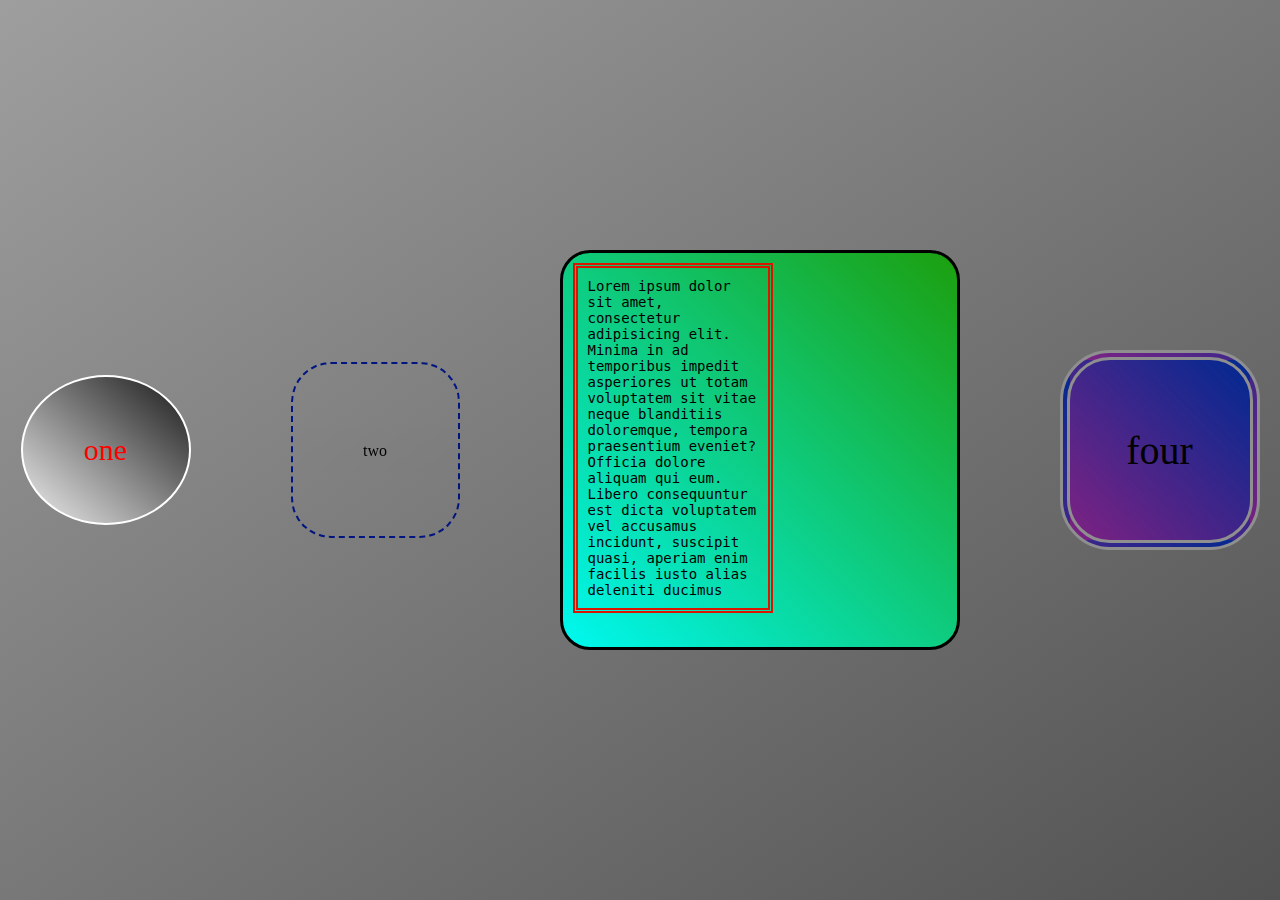
<file: ПраЕкти/019/index.html>
<!DOCTYPE html>
<html lang="eng">

<head>
    <meta charset="UTF-8" />
    <link rel="stylesheet" />
    <title>Document</title>

<body>
    <div class="container">
        <div class="one">
            <p class="adin">one</p>
        </div>
        <div class="two">
            <p class="dva">two</p>
        </div>
        <div class="three">
            <div class="tri">
                Lorem ipsum dolor sit amet, consectetur adipisicing elit. Minima in ad temporibus impedit asperiores ut
                totam voluptatem sit vitae neque blanditiis doloremque, tempora praesentium eveniet? Officia dolore
                aliquam qui eum.
                Libero consequuntur est dicta voluptatem vel accusamus incidunt, suscipit quasi, aperiam enim facilis
                iusto alias deleniti ducimus
            </div>
        </div>
        <div class="four">
            <p class="chot">four</p>
        </div>
    </div>

</body>
<style>
    * {
        margin: 0;
        padding: 0;
        box-sizing: border-box;
    }

    .container {
        height: 100vh;
        display: flex;
        justify-content: center;
        align-items: center;
        background-image: linear-gradient(to bottom right, #9e9e9e, rgb(82, 82, 82));
        flex-wrap: wrap;
        gap: 100px;

    }

    .one {
        width: 170px;
        height: 150px;
        background-image: linear-gradient(to top right, #f0f0f0, #171717);
        border-radius: 50%;
        border: 2px solid rgb(255, 255, 255);
        display: flex;
        justify-content: center;
        align-items: center;
    }

    .two {
        width: 169px;
        height: 176px;
        background-image: url("https://content.rozetka.com.ua/goods/images/big/342447633.jpg");
        background-size: contain;
        background-position: center;
        border: 2px dashed rgb(0, 21, 128);
        border-radius: 40px;
        display: flex;
        justify-content: center;
        align-items: center;
    }

    .three {
        width: 400px;
        height: 400px;
        background-image: linear-gradient(to bottom left, #1c9f0e, #00f8f0);
        border: 3px solid black;
        border-radius: 30px;

    }

    .four {
        width: 200px;
        height: 200px;
        background-image: linear-gradient(to bottom left, #002991, #88008fac);
        border: 10px double rgb(143, 143, 143);
        border-radius: 50px;
        display: flex;
        justify-content: center;
        align-items: center;
    }

    .adin {
        font-size: 30px;
        color: #ff0000;
        font-family: fantasy;

    }

    .dva {
        font-family: cursive;
        backdrop-filter: blur(1px);
        line-height: 41px;
        width: 163px;
        display: flex;
        justify-content: center;
    }

    .tri {
        font-size: 14px;
        font-family: monospace;
        width: 200px;
        min-width: 100px;
        max-width: 300px;
        padding: 10px 10px;
        margin: 10px;
        border: 5px double rgb(219, 22, 0);
        box-sizing: border-box;

    }

    .chot {
        font-size: 40px;

    }
</style>

</html>
</file>
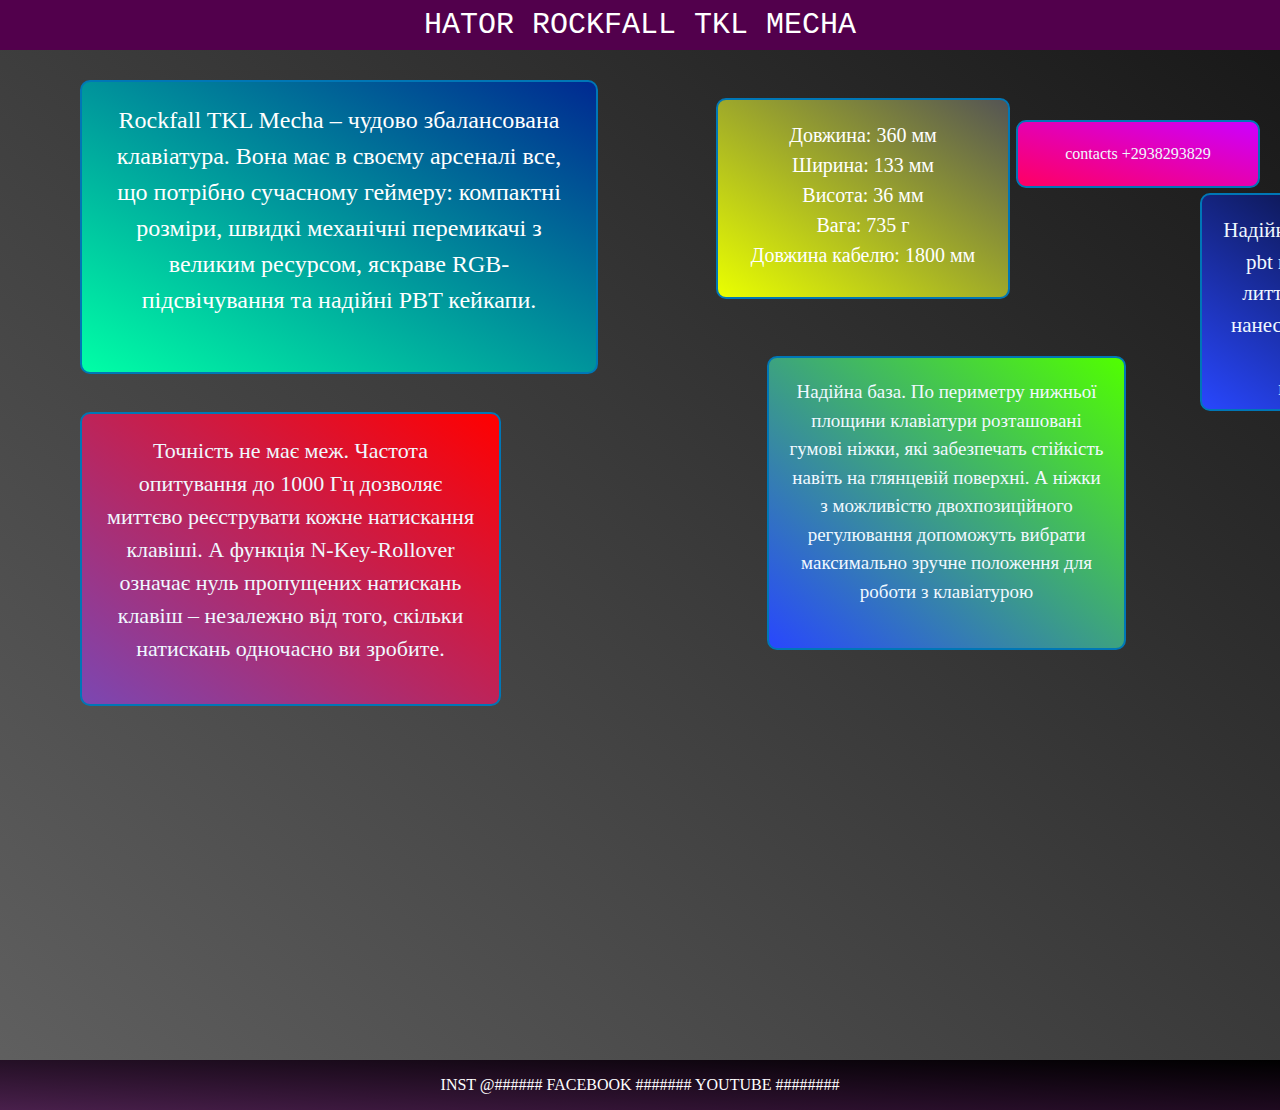
<file: ПраЕкти/020/index.html>
<!DOCTYPE html>
<html lang="eng">

<head>
    <meta charset="UTF-8" />
    <link rel="stylesheet" />
    <title>Document</title>
</head>

<body>
    <header class="header">HATOR ROCKFALL TKL MECHA</header>
    <main>
        <section class="container">
            <div class="box static">
                Rockfall TKL Mecha – чудово збалансована клавіатура. Вона має в своєму арсеналі все, що потрібно
                сучасному геймеру: компактні розміри, швидкі механічні перемикачі з великим ресурсом, яскраве
                RGB-підсвічування та надійні PBT кейкапи.</div>
            <div class="box relative">
                Довжина: 360 мм <br>
                Ширина: 133 мм <br>
                Висота: 36 мм<br>
                Вага: 735 г<br>
                Довжина кабелю: 1800 мм<br>
            </div>
            <div class="box absolute">
                contacts +2938293829
            </div>
            <div class="box sticky">
                Точність не має меж. Частота опитування до 1000 Гц дозволяє миттєво реєструвати кожне натискання
                клавіші. А функція N-Key-Rollover означає нуль пропущених натискань клавіш – незалежно від того, скільки
                натискань одночасно ви зробите.
            </div>
            <div class="box infa">
                Надійна база.
                По периметру нижньої площини клавіатури розташовані гумові ніжки, які забезпечать стійкість навіть на
                глянцевій поверхні. А ніжки з можливістю двохпозиційного регулювання допоможуть вибрати максимально
                зручне положення для роботи з клавіатурою
            </div>
            <div class="box infadva">Надійні та приємні на дотик pbt кейкапи подвійного лиття мають бездоганне нанесення
                всіх символів зі стовідсотковим підсвічуванням.
            </div>
        </section>
    </main>
    <footer class="niz">
        INST @###### FACEBOOK ####### YOUTUBE ########
    </footer>
</body>
<style>
    body {
        margin: 0;
        line-height: 1.5;
        background: #f0f8ff;
        background-image: linear-gradient(to bottom left, #171717, #616161);
    }

    .header {
        position: fixed;
        top: 0;
        left: 0;
        width: 100%;
        height: 50px;
        background-color: #52004c;
        color: white;
        font-family: monospace;
        display: flex;
        align-items: center;
        justify-content: center;
        z-index: 1000;
        opacity: 1;
        font-size: 30px;
    }

    .niz {
        height: 50px;
        background-image: linear-gradient(to bottom left, #000000, #3d0041ac);
        color: white;
        display: flex;
        align-items: center;
        justify-content: center;
        margin-top: 20px;
    }


    .container {
        margin: 80px;
        max-width: 400px;
        display: grid;
        grid-template-columns: repeat(2, 1fr);
        gap: 20px;
        height: 100vh;
    }

    .box {
        padding: 20px;
        background-color: #61dafb;
        border: 2px solid #0077b6;
        border-radius: 10px;
        text-align: center;
        color: #333;
    }

    .static {
        height: 250px;
        position: static;
        width: 474px;
        background-image: linear-gradient(to bottom left, #002991, #00ffa6);
        color: white;
        font-size: 24px;
    }

    .relative {
        position: relative;
        top: 18px;
        left: 98px;
        width: 250px;
        height: 157px;
        background-image: linear-gradient(to bottom left, #545454, #eaff00);
        color: white;
        font-size: 20px;

    }

    .absolute {
        position: absolute;
        top: 120px;
        width: 200px;
        right: 20px;
        background-image: linear-gradient(to bottom left, #cc00ff, #ff0062);
        color: aliceblue;

    }

    .sticky {
        position: sticky;
        background-image: linear-gradient(to bottom left, #ff0000, #88008fac);
        color: aliceblue;
        height: 250px;
        width: 377px;
        font-size: 22px;
    }

    .footer {
        display: flex;
    }

    .infa {
        position: relative;
        background-image: linear-gradient(to bottom left, #51ff00, #0d00ffac);
        color: aliceblue;
        height: 250px;
        width: 315px;
        left: 149px;
        bottom: 56px;
        font-size: 19px;
    }

    .infadva {
        position: relative;
        background-image: linear-gradient(to bottom left, #000000, #0d00ffac);
        color: aliceblue;
        height: 174px;
        width: 256px;
        left: 1120px;
        bottom: 551px;
        font-size: 21px;
    }
</style>

</html>
</file>
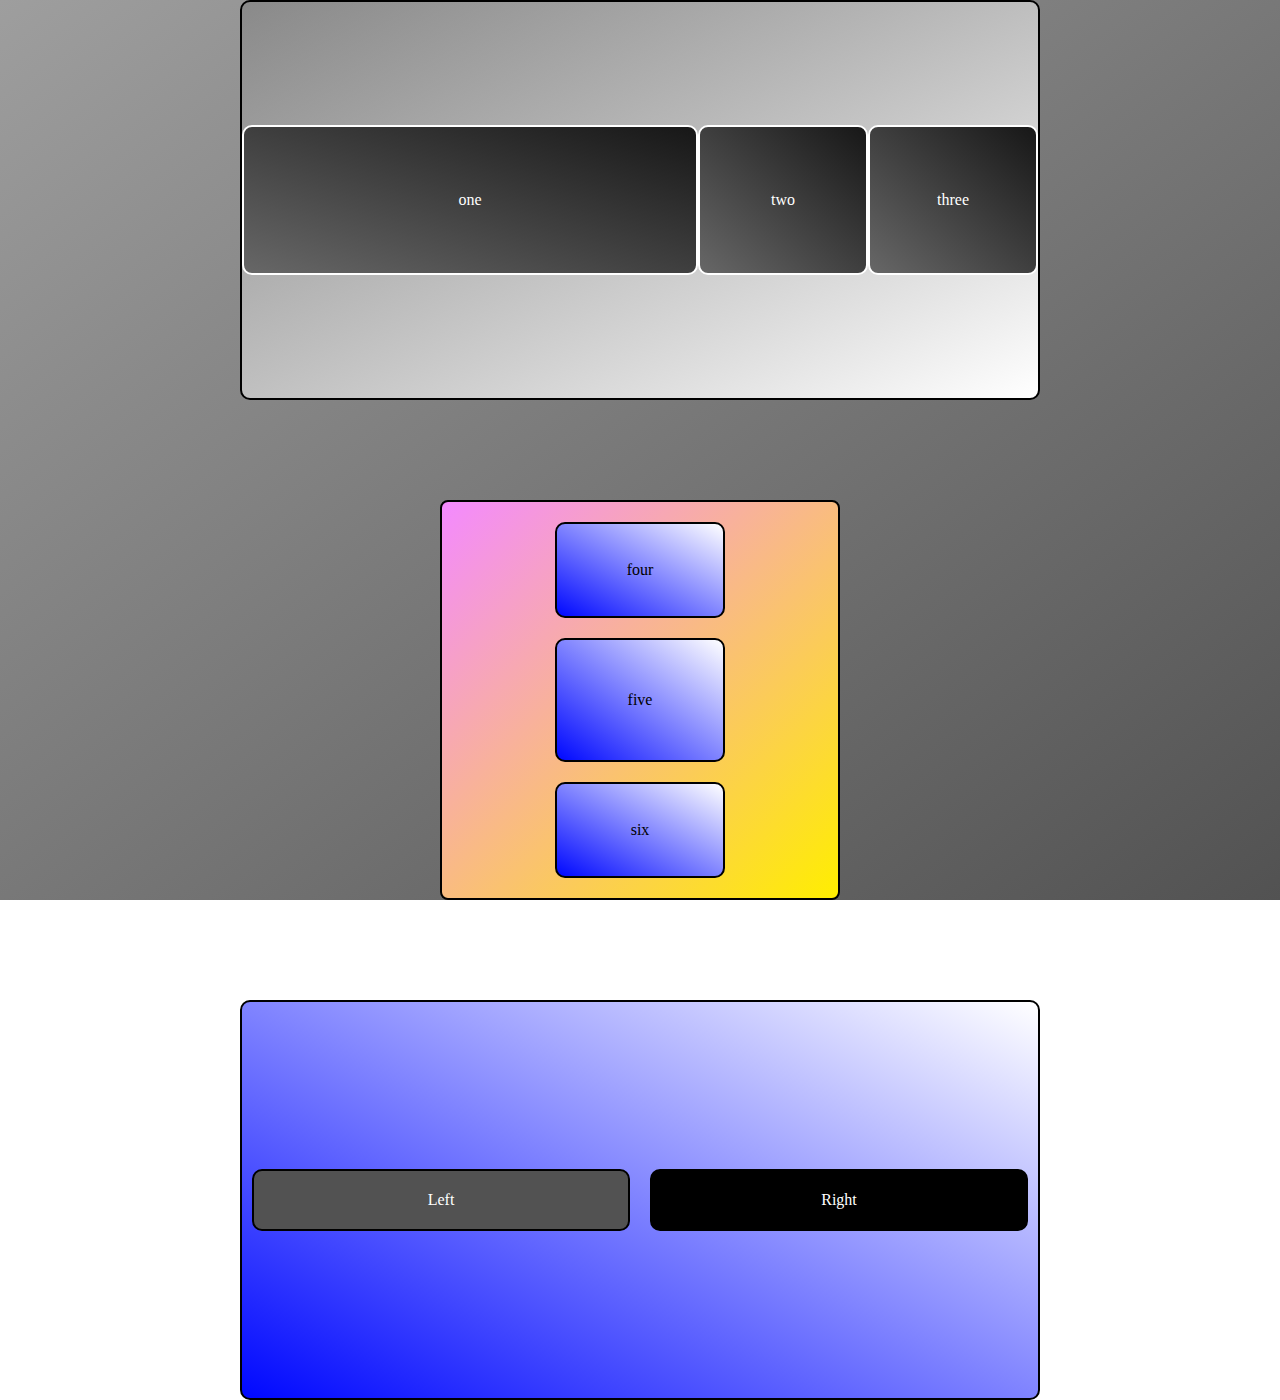
<file: ПраЕкти/022/index.html>
<!DOCTYPE html>
<html lang="eng">

<head>
    <meta charset="UTF-8" />
    <link rel="stylesheet" />
    <title>Document</title>

<body>
    <div class="container highlight">
        <div class="main highlight">
            <div class="box1 one highlight">
                <p>one</p>
            </div>
            <div class="box1 two highlight">
                <p>two</p>
            </div>
            <div class="box1 three highlight">
                <p>three</p>
            </div>
        </div>
        <div class="main2 highlight">
            <div class="box2 four">
                <p>four</p>
            </div>
            <div class="box2 five">
                <p>five</p>
            </div>
            <div class="box2 six">
                <p>six</p>
            </div>
        </div>
        <div class="container2 highlight">
            <div class="column left highlight">
                <p>Left</p>
            </div>
            <div class="column right highlight">
                <p>Right</p>
            </div>
        </div>

    </div>

</body>
<style>
    * {
        margin: 0;
        padding: 0;
        box-sizing: border-box;
    }

    .container {
        height: 100vh;
        display: flex;
        justify-content: center;
        align-items: center;
        background-image: linear-gradient(to bottom right, #9e9e9e, rgb(82, 82, 82));
        flex-wrap: wrap;
        gap: 100px;
    }

    .box1 {
        width: 170px;
        height: 150px;
        background-image: linear-gradient(to top right, #676767, #171717);
        border-radius: 10px;
        border: 2px solid rgb(255, 255, 255);
        display: flex;
        justify-content: center;
        align-items: center;
        color: white;
    }

    .main {
        display: flex;
        justify-content: space-between;
        align-items: center;
        background-image: linear-gradient(to bottom right, #7d7d7d81, rgb(255, 255, 255));
        flex-wrap: wrap;
        height: 400px;
        width: 800px;
        border-radius: 10px;
        border: 2px solid rgb(0, 0, 0);
    }

    .one:nth-child(1) {
        flex-grow: 1;
    }

    @media screen and (max-width: 600px) {
        .main {
            flex-direction: column;
        }
        .container {
            flex-direction: column;
            gap: 20px;
        }
    }

    .main2 {
        display: flex;
        flex-direction: column;
        justify-content: center;
        align-items: center;
        gap: 20px;
        background-color: #ffffff;
        padding: 20px;
        border: 2px solid #000000;
        border-radius: 8px;
        width: 400px;
        height: 400px;
        background-image: linear-gradient(to top left, #ffee00, #e600ff75);
    }

    .box2 {
        padding: 10px;
        border-radius: 10px;
        display: flex;
        justify-content: center;
        align-items: center;
        background-image: linear-gradient(to top right, #0008ff, #ffffff);
        width: 170px;
        height: 150px;
        border: 2px solid rgb(0, 0, 0);
    }

    .five {
        flex-basis: 200px;
    }

    .container2 {
        display: flex;
        justify-content: space-between;
        align-items: center;
        width: 800px;
        height: 400px;
        border-radius: 10px;
        background-image: linear-gradient(to top right, #0008ff, #ffffff);
        border: 2px solid #000000;
    }

    .column {
        flex: 1;
        display: flex;
        justify-content: center;
        align-items: center;
        text-align: center;
        padding: 20px;
        border: 2px solid #000000;
        border-radius: 10px;
        margin: 10px;
    }

    .left {
        background-color: #525252;
        color: white;
    }

    .right {
        background-color: #000000;
        color: white;
    }

    .highlight {
        flex-shrink: 0;
    }
</style>

</style>

</html>
</file>
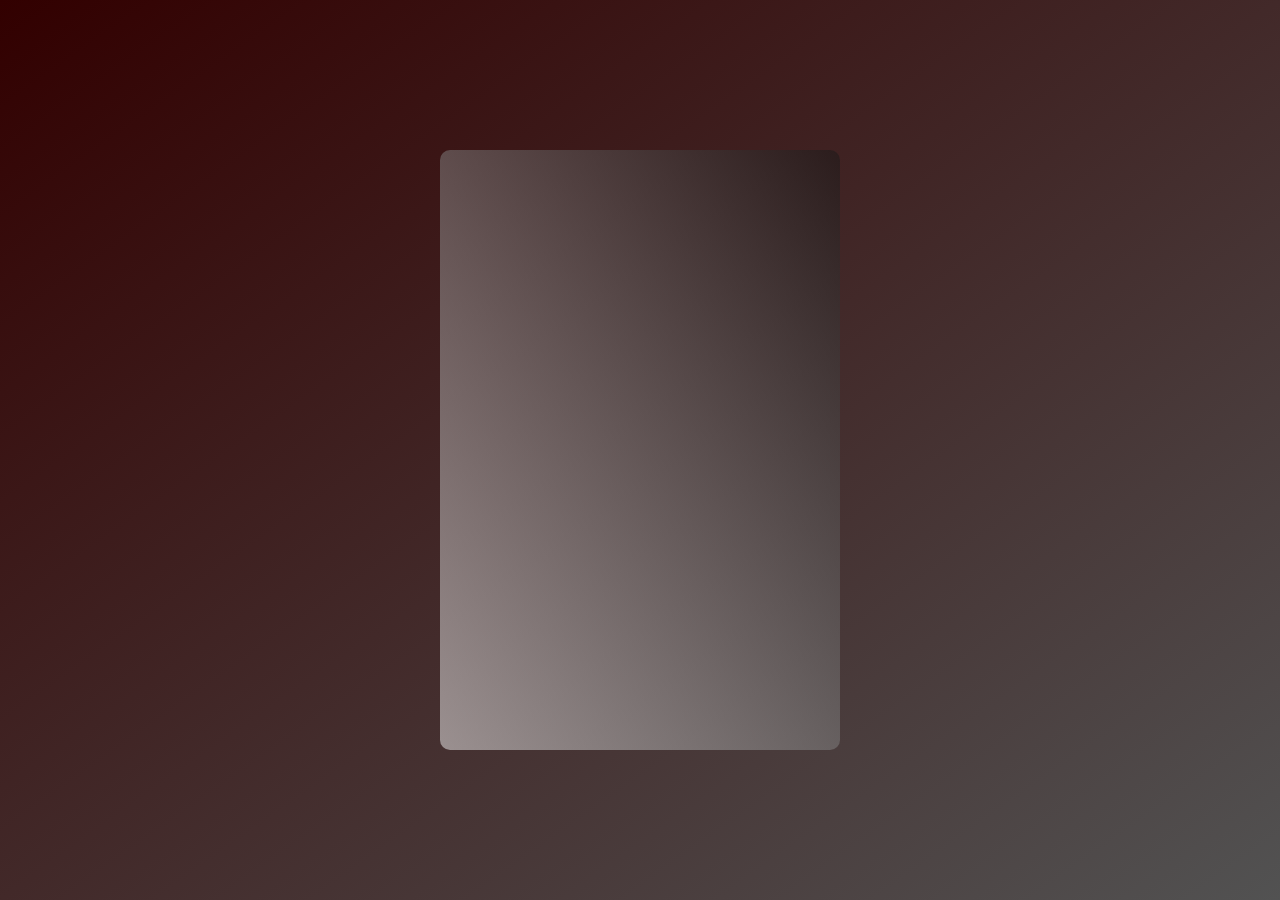
<file: ПраЕкти/015/015.html>
<!DOCTYPE html>
<html lang="en">
  <head>
    <meta charset="UTF-8" />
    <link rel="stylesheet" href="015.css" />
    <title>Document</title>
<body>
    <div class="zag">
        <div class="kor"></div>
    </div>

</body>
</html>
</file>
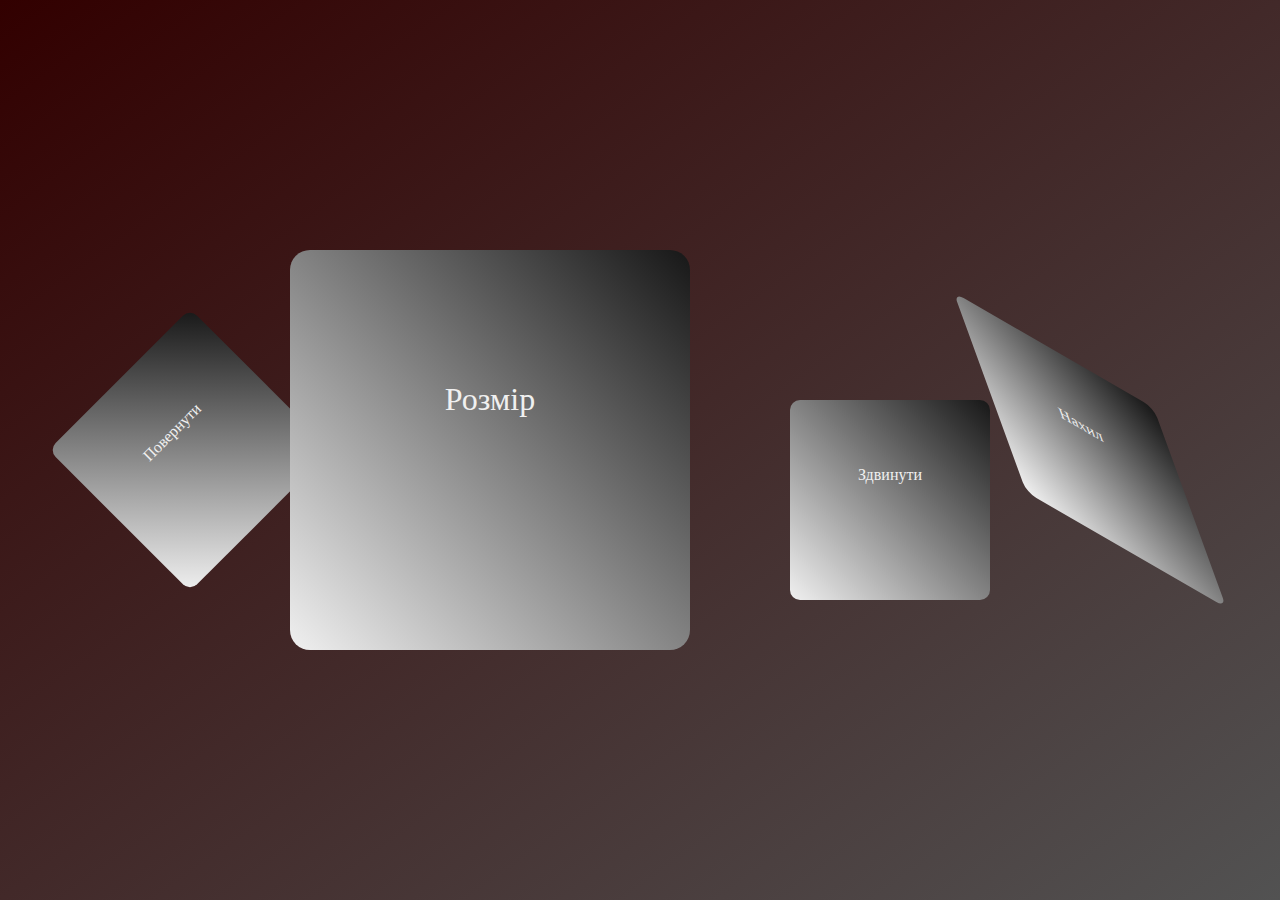
<file: ПраЕкти/016/016.html>
<!DOCTYPE html>
<html lang="eng">
  <head>
    <meta charset="UTF-8" />
    <link rel="stylesheet" href="016.css" />
    <title>Document</title>
<body>
    <div class="container">
        <div class="box per">Повернути</div>
        <div class="box scl">Розмiр</div>
        <div class="box tra">Здвинути</div>
        <div class="box skw">Нахил</div>
    </div>

</body>
</html>
</file>
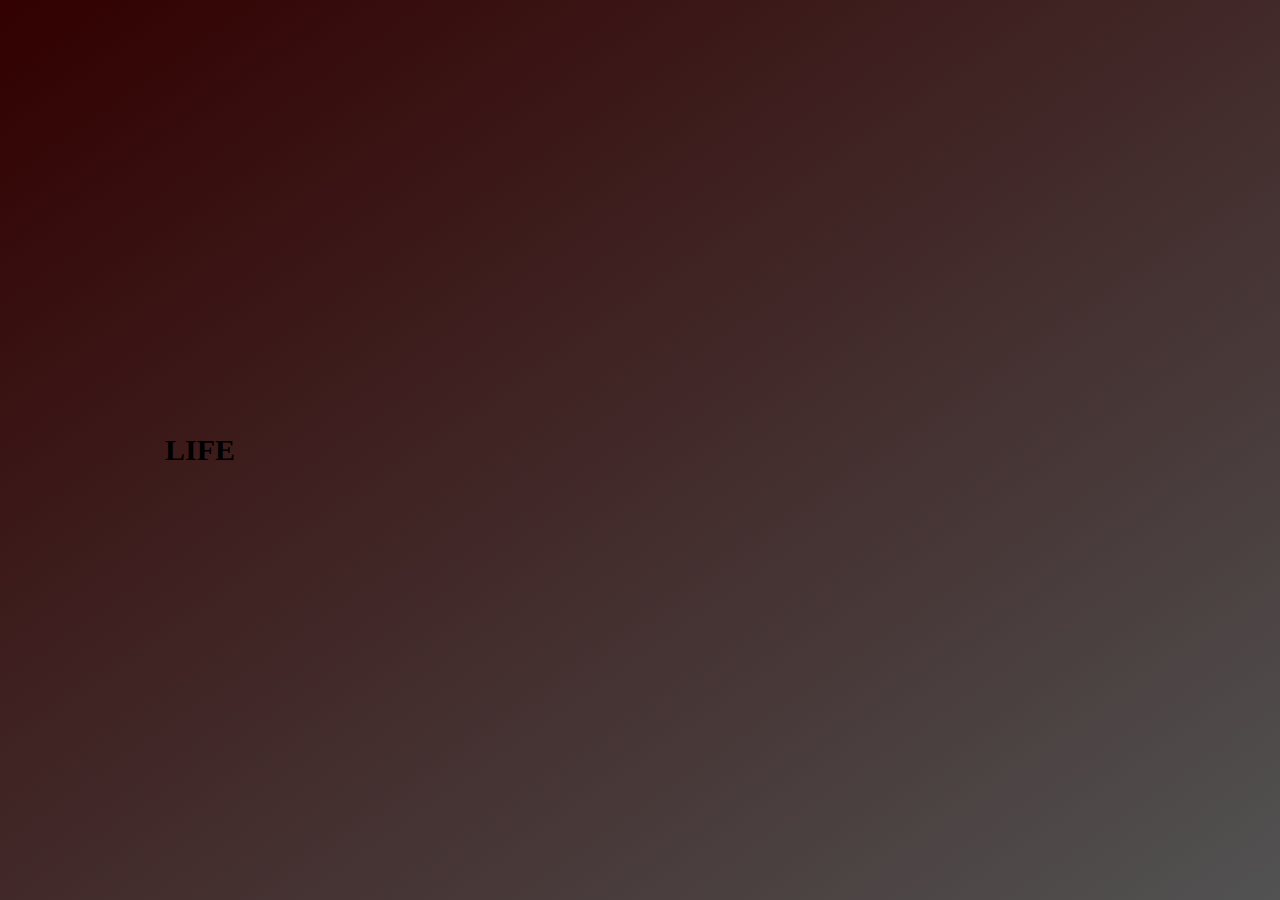
<file: ПраЕкти/017/017.html>
<!DOCTYPE html>
<html lang="en">
  <head>
    <meta charset="UTF-8" />
    <link rel="stylesheet" href="017.css" />
    <title>Document</title>
<body>
    <div class="container">
        <p class="box">LIFE</p>
    </div>

</body>
</html>
</file>
<file: ПраЕкти/015/015.css>
body {
    margin: 0;
  }
  
  .zag {
    height: 100vh;
    display: flex;
    justify-content: space-around;
    align-items: center;
    background-image: linear-gradient(to bottom right,#320000,rgb(82, 82, 82));
  }
  
  .kor {
    width: 400px;
    height: 600px;
    border-radius: 10px;
    background-image: linear-gradient(to top right, #f0f0f0, #171717);
    opacity: 0.5;
    transition: opacity 1s ease-out, width 5s ease-in, transform 5s cubic-bezier(1, -0.30, 0.300, 2);
  }
  
  .kor:hover {
    width: 750px;
    transform: rotate(360deg);
    opacity: 1;
  }
</file>
<file: ПраЕкти/016/016.css>
body {
    text-align: center;
    color: #f0f0f0;
    margin: 0;
    
}
    
.container {
    height: 100vh;
    display: flex;
    justify-content: center;
    align-items: center;
    background-image: linear-gradient(to bottom right,#320000,rgb(82, 82, 82));
    flex-wrap: wrap;
    gap: 100px;
    
}
    
.box {
    width: 200px;
    height: 200px;
    border-radius: 10px;
    background-image: linear-gradient(to top right, #f0f0f0, #171717);
    transition: transform 1s cubic-bezier(1, -0.30, 0.300, 2);
    line-height: 150px;
}
    
.per {
    transform: rotate(-45deg);

}
.scl {
    transform: scale(2);

}
.tra {
    transform: translate(100px, 50px);

}
.skw {
    transform: skew(20deg, 30deg);

}
</file>
<file: ПраЕкти/017/017.css>
body {
    text-align: center;
    margin: 0;
    
}
.container {
    height: 100vh;
    display: flex;
    justify-content: center;
    align-items: center;
    background-image: linear-gradient(to bottom right,#320000,rgb(82, 82, 82));
    
}
@keyframes zvet {
    0% {
      color: blueviolet; 
    }
    50% {
      color: deeppink;
    }
    100% {
      color: crimson;
    }
  }
@keyframes proz {
    0% {
        opacity: 1;
    }
    50% {
        opacity: .5;
    }
    100% {
        opacity: 0;
    }
}
  
  
  @keyframes rotat {
    0% {
      transform: rotate(0deg); 
    }
    100% {
      transform: rotate(360deg);
    }
  }
  

  @keyframes razm {
    0% {
        font-size: 100px;
    }
    100% {
        font-size: 200px;
    }
 }
  

  @keyframes gde {
    0% {
      left: 0;
    }
    100% {
      left: calc(100vw - 200px);
    }
  }
  
  .box {
    width: 400px;
    left: 0;
    height: 400px;
    display: flex;
    align-items: center;
    justify-content: center;
    font-weight: bold;
    text-align: center;
    font-size: 30px;
    position: absolute;
  
    animation: 
      zvet 3s infinite alternate,
      proz 2s infinite alternate, 
      rotat 5s infinite linear, 
      razm 4s infinite alternate, 
      gde 6s infinite alternate; 
  }
</file>
